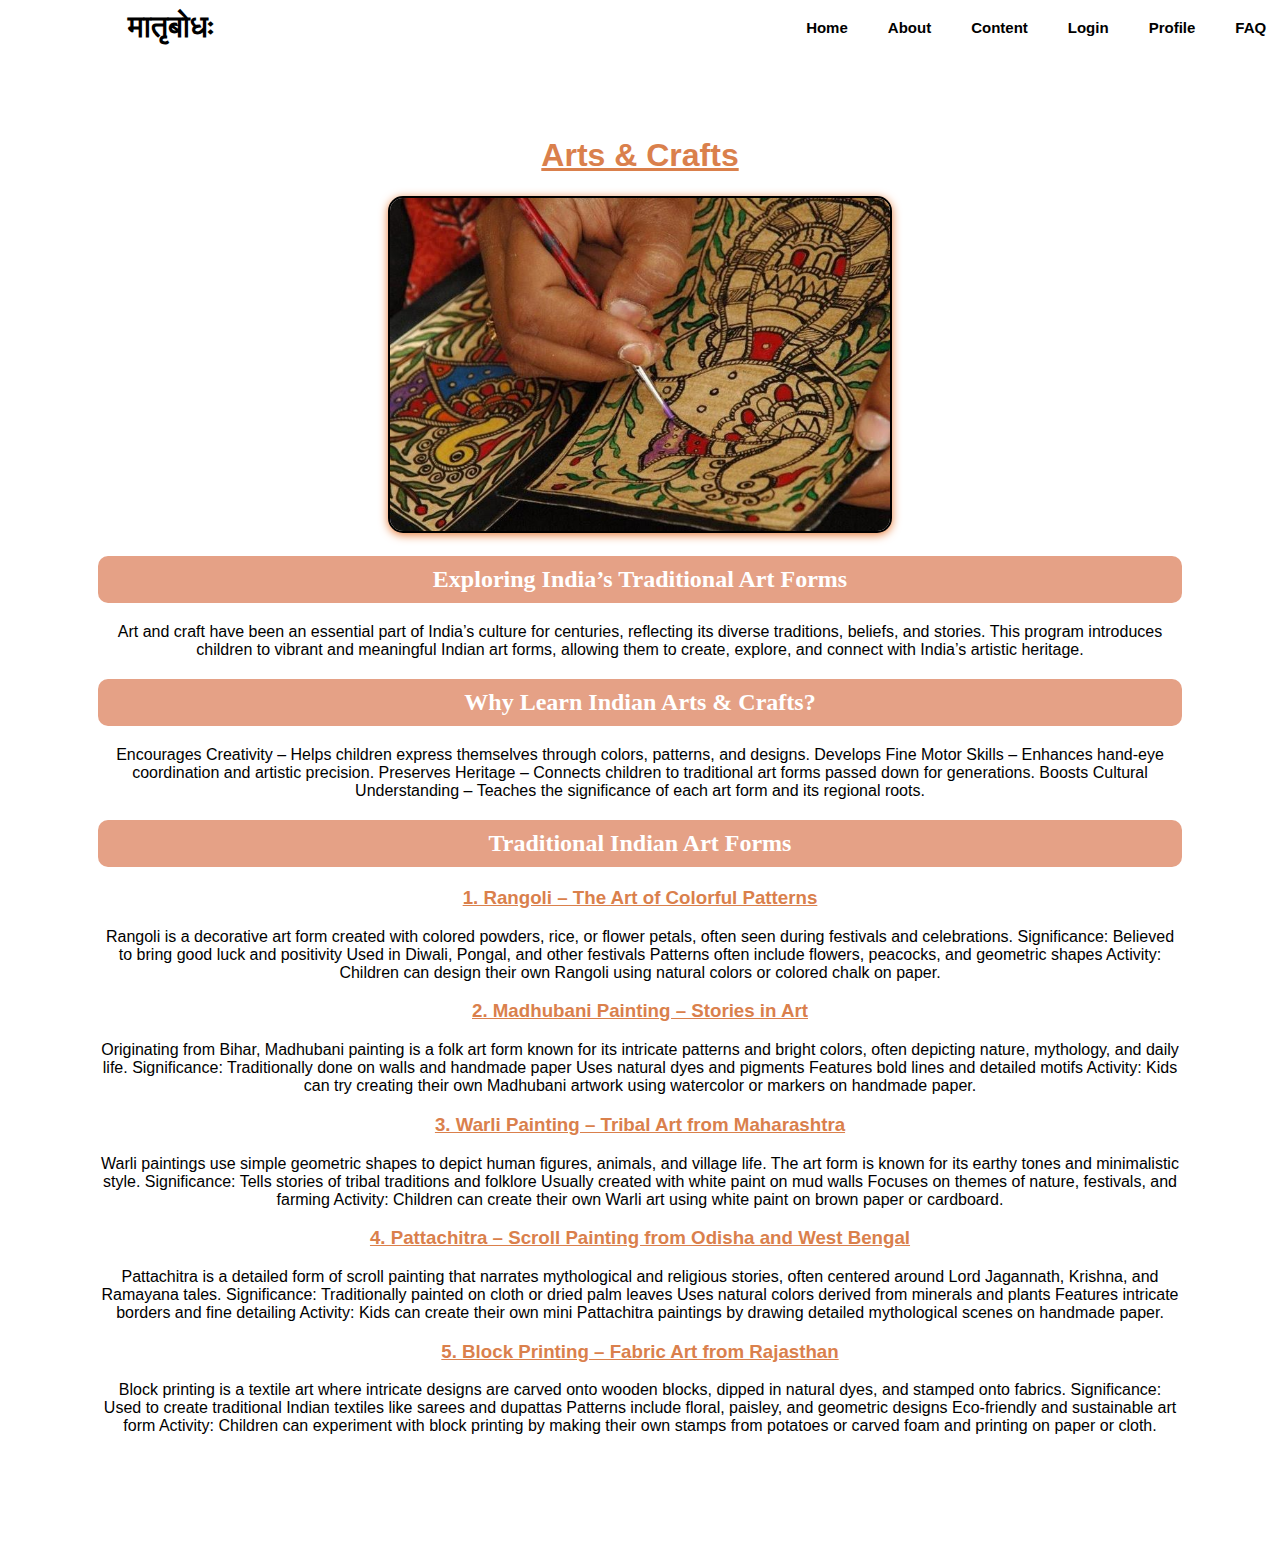
<file: pages/arts.html>
<!DOCTYPE html>
<html lang="en">
<head>
    <meta charset="UTF-8">
    <meta name="viewport" content="width=device-width, initial-scale=1.0">
    <title>Document</title>
    <link rel="stylesheet" href="beyond_num.css">
    <link rel="stylesheet" href="https://cdnjs.cloudflare.com/ajax/libs/font-awesome/6.0.0/css/all.min.css">
    <link
      rel="icon"
      href="DALL·E 2024-08-28 12.19.31 - A clean and moderately detailed logo for a Sanskrit education website. T.webp"
    />
    <style>
        /* Scroll to Top Button */
        #scrollToTopBtn {
            display: none;
            position: fixed;
            bottom: 132px;
            right: 30px;
            height: 55px;
            width: 55px;
            background-color: rgb(218, 128, 76);
            color: white;
            border: none;
            border-radius: 50%;
            padding: 10px;
            cursor: pointer;
            font-size: 15px;
        }
        #scrollToTopBtn:hover {
            background-color: rgb(218, 128, 76);
        }
    </style>

</head>
<body style="padding: 90px;">
    <nav class="appbar">
        <!-- Wrap the logo text in an anchor tag -->
        <a href="#hero" class="logo">मातृबोधः</a>
        <ul class="nav-links">
            <li><a href="../index.html">Home</a></li>
            <li><a href="about-page.html">About</a></li>
            <li class="dropdown">
                <a href="#">Content</a>
                <ul class="dropdown-content">
                    <li><a href="../countingpage.html">Counting</a></li>
                    <li><a href="#">Days</a></li>
                    <li><a href="../activities.html">Activities</a></li>
                    <li><a href="../feedback.html">Feedback</a></li>
                </ul>
            </li>
            <li id="loginlist" ><a href="../login.html">Login</a></li>
            <li id="profilelist"><a  href="../profile.html">Profile</a></li>
            <li><a href="../faq.html">FAQ</a></li>
            <li><a href="../contact.html" >Contact</a></li>
        </ul>
        <div class="toggle-menu">☰</div>
    </nav>
    <br>
    <div class="data">
        <H1 style="text-decoration: underline;">Arts & Crafts</H1>
        <img src="../images/arts.jpg" title="Cultural Significance of Colors in India and Ancient Times" alt="Cultural Significance of Colors in India and Ancient Times" width="500" border-radius="10px">
        <h2>Exploring India’s Traditional Art Forms</h2>    
        <p>Art and craft have been an essential part of India’s culture for centuries, reflecting its diverse traditions, beliefs, and stories. This program introduces children to vibrant and meaningful Indian art forms, allowing them to create, explore, and connect with India’s artistic heritage.

        </p>
            <h2 >Why Learn Indian Arts & Crafts?</h2>
            
            Encourages Creativity – Helps children express themselves through colors, patterns, and designs.
Develops Fine Motor Skills – Enhances hand-eye coordination and artistic precision.
Preserves Heritage – Connects children to traditional art forms passed down for generations.
Boosts Cultural Understanding – Teaches the significance of each art form and its regional roots.

            <h2>Traditional Indian Art Forms</h2>
            
            <h3>1. Rangoli – The Art of Colorful Patterns</h3>
            <p>Rangoli is a decorative art form created with colored powders, rice, or flower petals, often seen during festivals and celebrations.

                Significance:
                
                Believed to bring good luck and positivity
                Used in Diwali, Pongal, and other festivals
                Patterns often include flowers, peacocks, and geometric shapes
                Activity:
                Children can design their own Rangoli using natural colors or colored chalk on paper.</p>
            <h3>2. Madhubani Painting – Stories in Art</h3>
            <p>Originating from Bihar, Madhubani painting is a folk art form known for its intricate patterns and bright colors, often depicting nature, mythology, and daily life.

                Significance:
                
                Traditionally done on walls and handmade paper
                Uses natural dyes and pigments
                Features bold lines and detailed motifs
                Activity:
                Kids can try creating their own Madhubani artwork using watercolor or markers on handmade paper.
                
                </p>
            <h3>3. Warli Painting – Tribal Art from Maharashtra</h3>
            <p>Warli paintings use simple geometric shapes to depict human figures, animals, and village life. The art form is known for its earthy tones and minimalistic style.

                Significance:
                
                Tells stories of tribal traditions and folklore
                Usually created with white paint on mud walls
                Focuses on themes of nature, festivals, and farming
                Activity:
                Children can create their own Warli art using white paint on brown paper or cardboard.</p>
            <h3>4. Pattachitra – Scroll Painting from Odisha and West Bengal</h3>
            <p>Pattachitra is a detailed form of scroll painting that narrates mythological and religious stories, often centered around Lord Jagannath, Krishna, and Ramayana tales.

                Significance:
                
                Traditionally painted on cloth or dried palm leaves
                Uses natural colors derived from minerals and plants
                Features intricate borders and fine detailing
                Activity:
                Kids can create their own mini Pattachitra paintings by drawing detailed mythological scenes on handmade paper.</p>
            <h3>5. Block Printing – Fabric Art from Rajasthan</h3>
            <p>Block printing is a textile art where intricate designs are carved onto wooden blocks, dipped in natural dyes, and stamped onto fabrics.

                Significance:
                
                Used to create traditional Indian textiles like sarees and dupattas
                Patterns include floral, paisley, and geometric designs
                Eco-friendly and sustainable art form
                Activity:
                Children can experiment with block printing by making their own stamps from potatoes or carved foam and printing on paper or cloth.</p>
    </div>
</body>
</html>
</file>
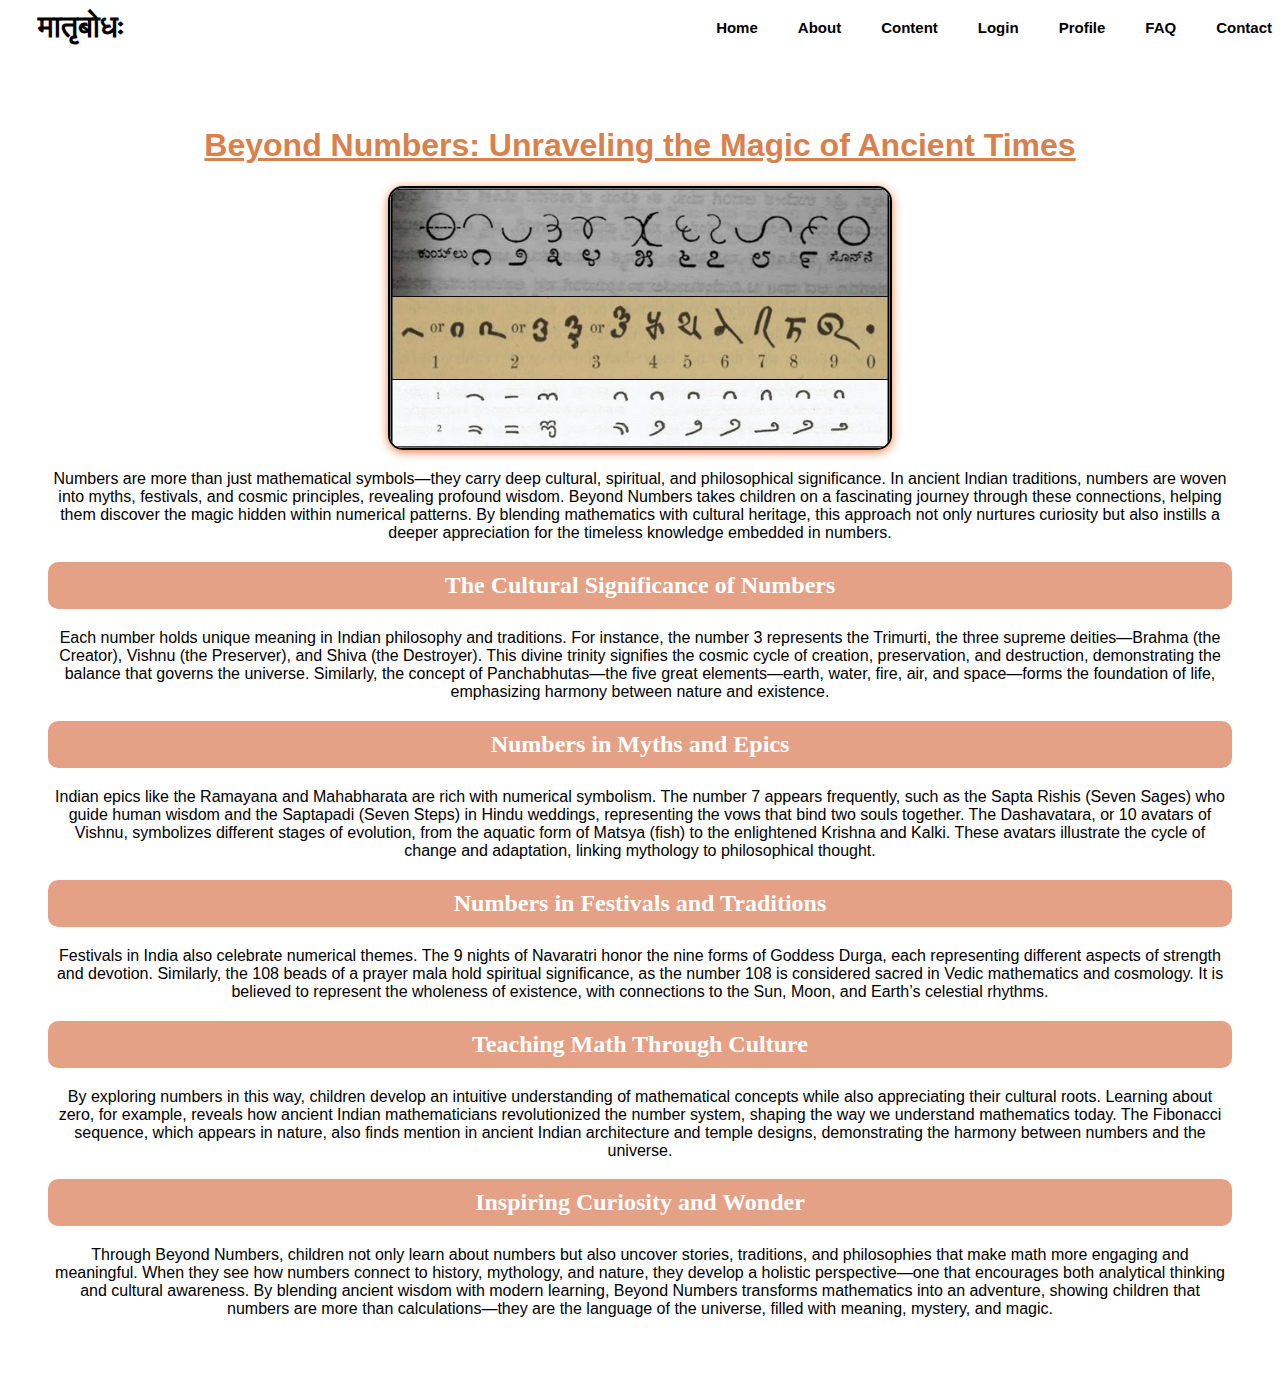
<file: pages/beyond_num.html>
<!DOCTYPE html>
<html lang="en">
<head>
    <meta charset="UTF-8">
    <meta name="viewport" content="width=device-width, initial-scale=1.0">
    <title>Document</title>
    <link rel="stylesheet" href="beyond_num.css">
    <link rel="stylesheet" href="https://cdnjs.cloudflare.com/ajax/libs/font-awesome/6.0.0/css/all.min.css">
    <link
      rel="icon"
      href="DALL·E 2024-08-28 12.19.31 - A clean and moderately detailed logo for a Sanskrit education website. T.webp"
    />
    <style>
        /* Scroll to Top Button */
        #scrollToTopBtn {
            display: none;
            position: fixed;
            bottom: 132px;
            right: 30px;
            height: 55px;
            width: 55px;
            background-color: rgb(218, 128, 76);
            color: white;
            border: none;
            border-radius: 50%;
            padding: 10px;
            cursor: pointer;
            font-size: 15px;
        }
        #scrollToTopBtn:hover {
            background-color: rgb(218, 128, 76);
        }
    </style>

</head>
<body>
    <nav class="appbar">
        <!-- Wrap the logo text in an anchor tag -->
        <a href="#hero" class="logo">मातृबोधः</a>
        <ul class="nav-links">
            <li><a href="../index.html">Home</a></li>
            <li><a href="about-page.html">About</a></li>
            <li class="dropdown">
                <a href="#">Content</a>
                <ul class="dropdown-content">
                    <li><a href="../countingpage.html">Counting</a></li>
                    <li><a href="#">Days</a></li>
                    <li><a href="../activities.html">Activities</a></li>
                    <li><a href="../feedback.html">Feedback</a></li>
                </ul>
            </li>
            <li id="loginlist" ><a href="../login.html">Login</a></li>
            <li id="profilelist"><a  href="../profile.html">Profile</a></li>
            <li><a href="../faq.html">FAQ</a></li>
            <li><a href="../contact.html" >Contact</a></li>
        </ul>
        <div class="toggle-menu">☰</div>
    </nav>
    <br>
    <div class="data1">
        <H1 style="text-decoration: underline;">Beyond Numbers: Unraveling the Magic of Ancient Times</H1>
        <img src="../images/numerals-cover.jpg" title="Beyond Numbers" alt="Beyond Numbers" width="500" border-radius="10px">
        <p>Numbers are more than just mathematical symbols—they carry deep cultural, spiritual, and philosophical significance. In ancient Indian traditions, numbers are woven into myths, festivals, and cosmic principles, revealing profound wisdom. Beyond Numbers takes children on a fascinating journey through these connections, helping them discover the magic hidden within numerical patterns. By blending mathematics with cultural heritage, this approach not only nurtures curiosity but also instills a deeper appreciation for the timeless knowledge embedded in numbers.

            <h2>The Cultural Significance of Numbers</h2>

            Each number holds unique meaning in Indian philosophy and traditions. For instance, the number 3 represents the Trimurti, the three supreme deities—Brahma (the Creator), Vishnu (the Preserver), and Shiva (the Destroyer). This divine trinity signifies the cosmic cycle of creation, preservation, and destruction, demonstrating the balance that governs the universe. Similarly, the concept of Panchabhutas—the five great elements—earth, water, fire, air, and space—forms the foundation of life, emphasizing harmony between nature and existence.


            <h2>Numbers in Myths and Epics</h2>

            Indian epics like the Ramayana and Mahabharata are rich with numerical symbolism. The number 7 appears frequently, such as the Sapta Rishis (Seven Sages) who guide human wisdom and the Saptapadi (Seven Steps) in Hindu weddings, representing the vows that bind two souls together. The Dashavatara, or 10 avatars of Vishnu, symbolizes different stages of evolution, from the aquatic form of Matsya (fish) to the enlightened Krishna and Kalki. These avatars illustrate the cycle of change and adaptation, linking mythology to philosophical thought.


            <h2>Numbers in Festivals and Traditions</h2>

            Festivals in India also celebrate numerical themes. The 9 nights of Navaratri honor the nine forms of Goddess Durga, each representing different aspects of strength and devotion. Similarly, the 108 beads of a prayer mala hold spiritual significance, as the number 108 is considered sacred in Vedic mathematics and cosmology. It is believed to represent the wholeness of existence, with connections to the Sun, Moon, and Earth’s celestial rhythms.


            <h2>Teaching Math Through Culture</h2>

            By exploring numbers in this way, children develop an intuitive understanding of mathematical concepts while also appreciating their cultural roots. Learning about zero, for example, reveals how ancient Indian mathematicians revolutionized the number system, shaping the way we understand mathematics today. The Fibonacci sequence, which appears in nature, also finds mention in ancient Indian architecture and temple designs, demonstrating the harmony between numbers and the universe.


            <h2>Inspiring Curiosity and Wonder</h2>

            Through Beyond Numbers, children not only learn about numbers but also uncover stories, traditions, and philosophies that make math more engaging and meaningful. When they see how numbers connect to history, mythology, and nature, they develop a holistic perspective—one that encourages both analytical thinking and cultural awareness.

            By blending ancient wisdom with modern learning, Beyond Numbers transforms mathematics into an adventure, showing children that numbers are more than calculations—they are the language of the universe, filled with meaning, mystery, and magic.</p>
    </div>
</body>
</html>
</file>
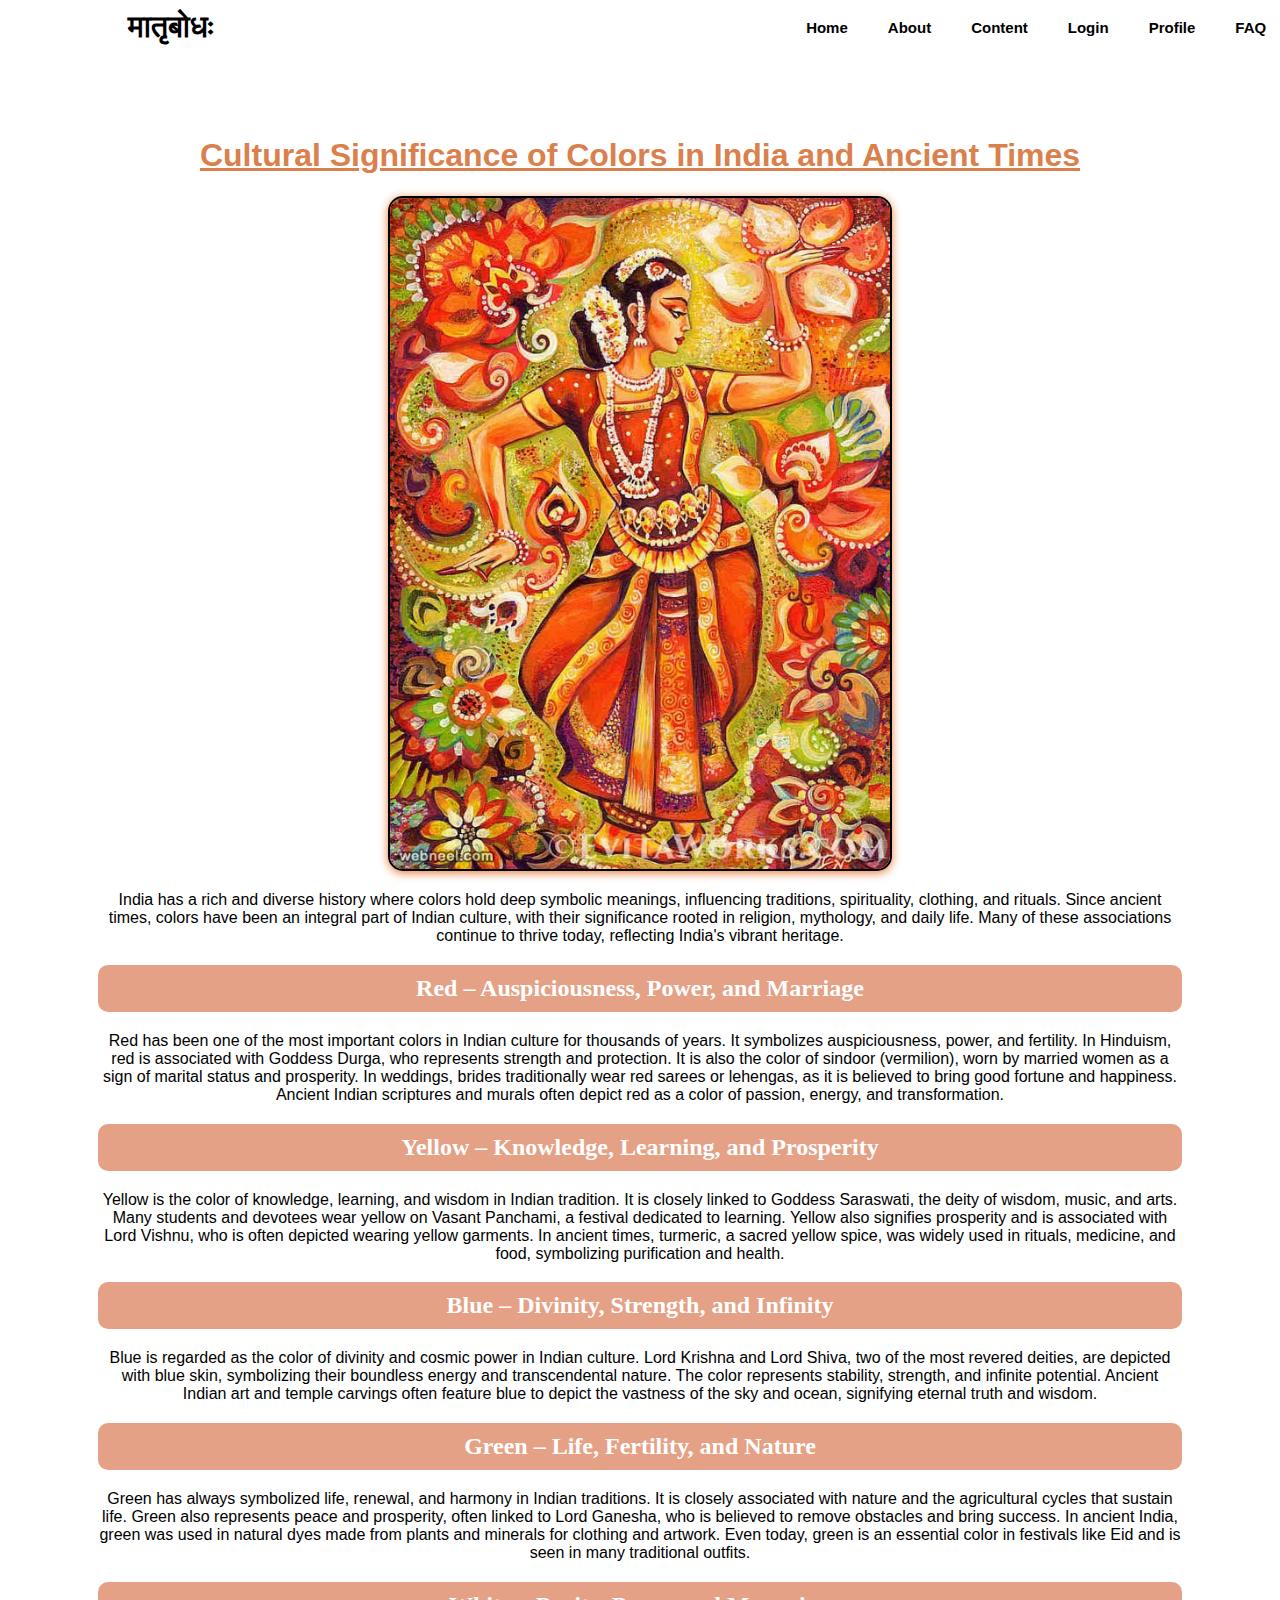
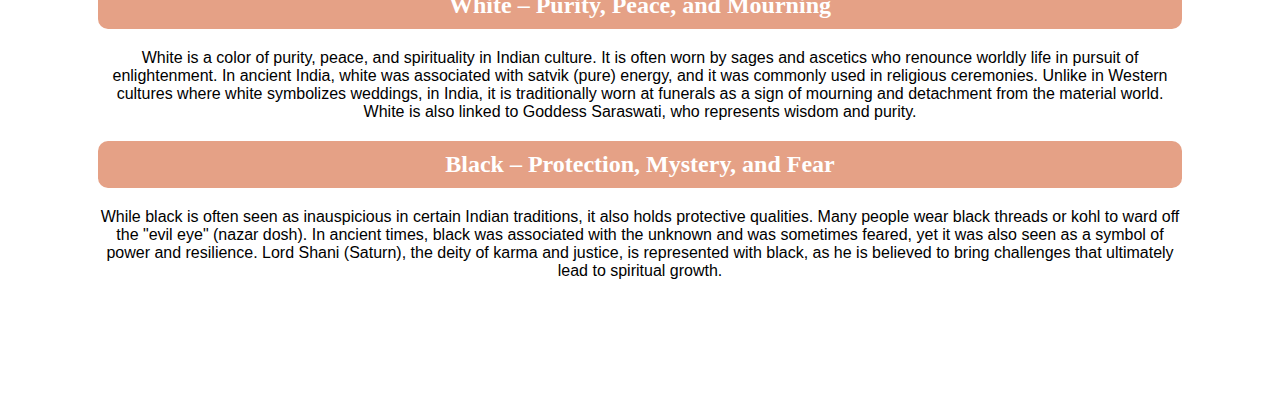
<file: pages/cultural_colors.html>
<!DOCTYPE html>
<html lang="en">
<head>
    <meta charset="UTF-8">
    <meta name="viewport" content="width=device-width, initial-scale=1.0">
    <title>Document</title>
    <link rel="stylesheet" href="beyond_num.css">
    <link rel="stylesheet" href="https://cdnjs.cloudflare.com/ajax/libs/font-awesome/6.0.0/css/all.min.css">
    <link
      rel="icon"
      href="DALL·E 2024-08-28 12.19.31 - A clean and moderately detailed logo for a Sanskrit education website. T.webp"
    />
    <style>
        /* Scroll to Top Button */
        #scrollToTopBtn {
            display: none;
            position: fixed;
            bottom: 132px;
            right: 30px;
            height: 55px;
            width: 55px;
            background-color: rgb(218, 128, 76);
            color: white;
            border: none;
            border-radius: 50%;
            padding: 10px;
            cursor: pointer;
            font-size: 15px;
        }
        #scrollToTopBtn:hover {
            background-color: rgb(218, 128, 76);
        }
    </style>

</head>
<body style="padding: 90px;">
    <nav class="appbar">
        <!-- Wrap the logo text in an anchor tag -->
        <a href="#hero" class="logo">मातृबोधः</a>
        <ul class="nav-links">
            <li><a href="../index.html">Home</a></li>
            <li><a href="about-page.html">About</a></li>
            <li class="dropdown">
                <a href="#">Content</a>
                <ul class="dropdown-content">
                    <li><a href="../countingpage.html">Counting</a></li>
                    <li><a href="#">Days</a></li>
                    <li><a href="../activities.html">Activities</a></li>
                    <li><a href="../feedback.html">Feedback</a></li>
                </ul>
            </li>
            <li id="loginlist" ><a href="../login.html">Login</a></li>
            <li id="profilelist"><a  href="../profile.html">Profile</a></li>
            <li><a href="../faq.html">FAQ</a></li>
            <li><a href="../contact.html" >Contact</a></li>
        </ul>
        <div class="toggle-menu">☰</div>
    </nav>
    <br>
    <div class="data">
        <H1 style="text-decoration: underline;">Cultural Significance of Colors in India and Ancient Times</H1>
        <img src="../images/16-indian-painting-dancer-bharatanatyam-evitaworks.jpg" title="Cultural Significance of Colors in India and Ancient Times" alt="Cultural Significance of Colors in India and Ancient Times" width="500" border-radius="10px">
            <p>India has a rich and diverse history where colors hold deep symbolic meanings, influencing traditions, spirituality, clothing, and rituals. Since ancient times, colors have been an integral part of Indian culture, with their significance rooted in religion, mythology, and daily life. Many of these associations continue to thrive today, reflecting India's vibrant heritage.</p>
            <h2 >Red – Auspiciousness, Power, and Marriage</h2>
            
            Red has been one of the most important colors in Indian culture for thousands of years. It symbolizes auspiciousness, power, and fertility. In Hinduism, red is associated with Goddess Durga, who represents strength and protection. It is also the color of sindoor (vermilion), worn by married women as a sign of marital status and prosperity. In weddings, brides traditionally wear red sarees or lehengas, as it is believed to bring good fortune and happiness. Ancient Indian scriptures and murals often depict red as a color of passion, energy, and transformation.            
            
            <h2 >Yellow – Knowledge, Learning, and Prosperity</h2>
            
            Yellow is the color of knowledge, learning, and wisdom in Indian tradition. It is closely linked to Goddess Saraswati, the deity of wisdom, music, and arts. Many students and devotees wear yellow on Vasant Panchami, a festival dedicated to learning. Yellow also signifies prosperity and is associated with Lord Vishnu, who is often depicted wearing yellow garments. In ancient times, turmeric, a sacred yellow spice, was widely used in rituals, medicine, and food, symbolizing purification and health.
            
            
            <h2 >Blue – Divinity, Strength, and Infinity</h2>
            
            Blue is regarded as the color of divinity and cosmic power in Indian culture. Lord Krishna and Lord Shiva, two of the most revered deities, are depicted with blue skin, symbolizing their boundless energy and transcendental nature. The color represents stability, strength, and infinite potential. Ancient Indian art and temple carvings often feature blue to depict the vastness of the sky and ocean, signifying eternal truth and wisdom.
            
            
            <h2>Green – Life, Fertility, and Nature</h2>
            
            Green has always symbolized life, renewal, and harmony in Indian traditions. It is closely associated with nature and the agricultural cycles that sustain life. Green also represents peace and prosperity, often linked to Lord Ganesha, who is believed to remove obstacles and bring success. In ancient India, green was used in natural dyes made from plants and minerals for clothing and artwork. Even today, green is an essential color in festivals like Eid and is seen in many traditional outfits.            
            
            <h2 >White – Purity, Peace, and Mourning</h2>
            
            White is a color of purity, peace, and spirituality in Indian culture. It is often worn by sages and ascetics who renounce worldly life in pursuit of enlightenment. In ancient India, white was associated with satvik (pure) energy, and it was commonly used in religious ceremonies. Unlike in Western cultures where white symbolizes weddings, in India, it is traditionally worn at funerals as a sign of mourning and detachment from the material world. White is also linked to Goddess Saraswati, who represents wisdom and purity.
            
            <h2>Black – Protection, Mystery, and Fear</h2>
            While black is often seen as inauspicious in certain Indian traditions, it also holds protective qualities. Many people wear black threads or kohl to ward off the "evil eye" (nazar dosh). In ancient times, black was associated with the unknown and was sometimes feared, yet it was also seen as a symbol of power and resilience. Lord Shani (Saturn), the deity of karma and justice, is represented with black, as he is believed to bring challenges that ultimately lead to spiritual growth.</p>
    </div>
</body>
</html>
</file>
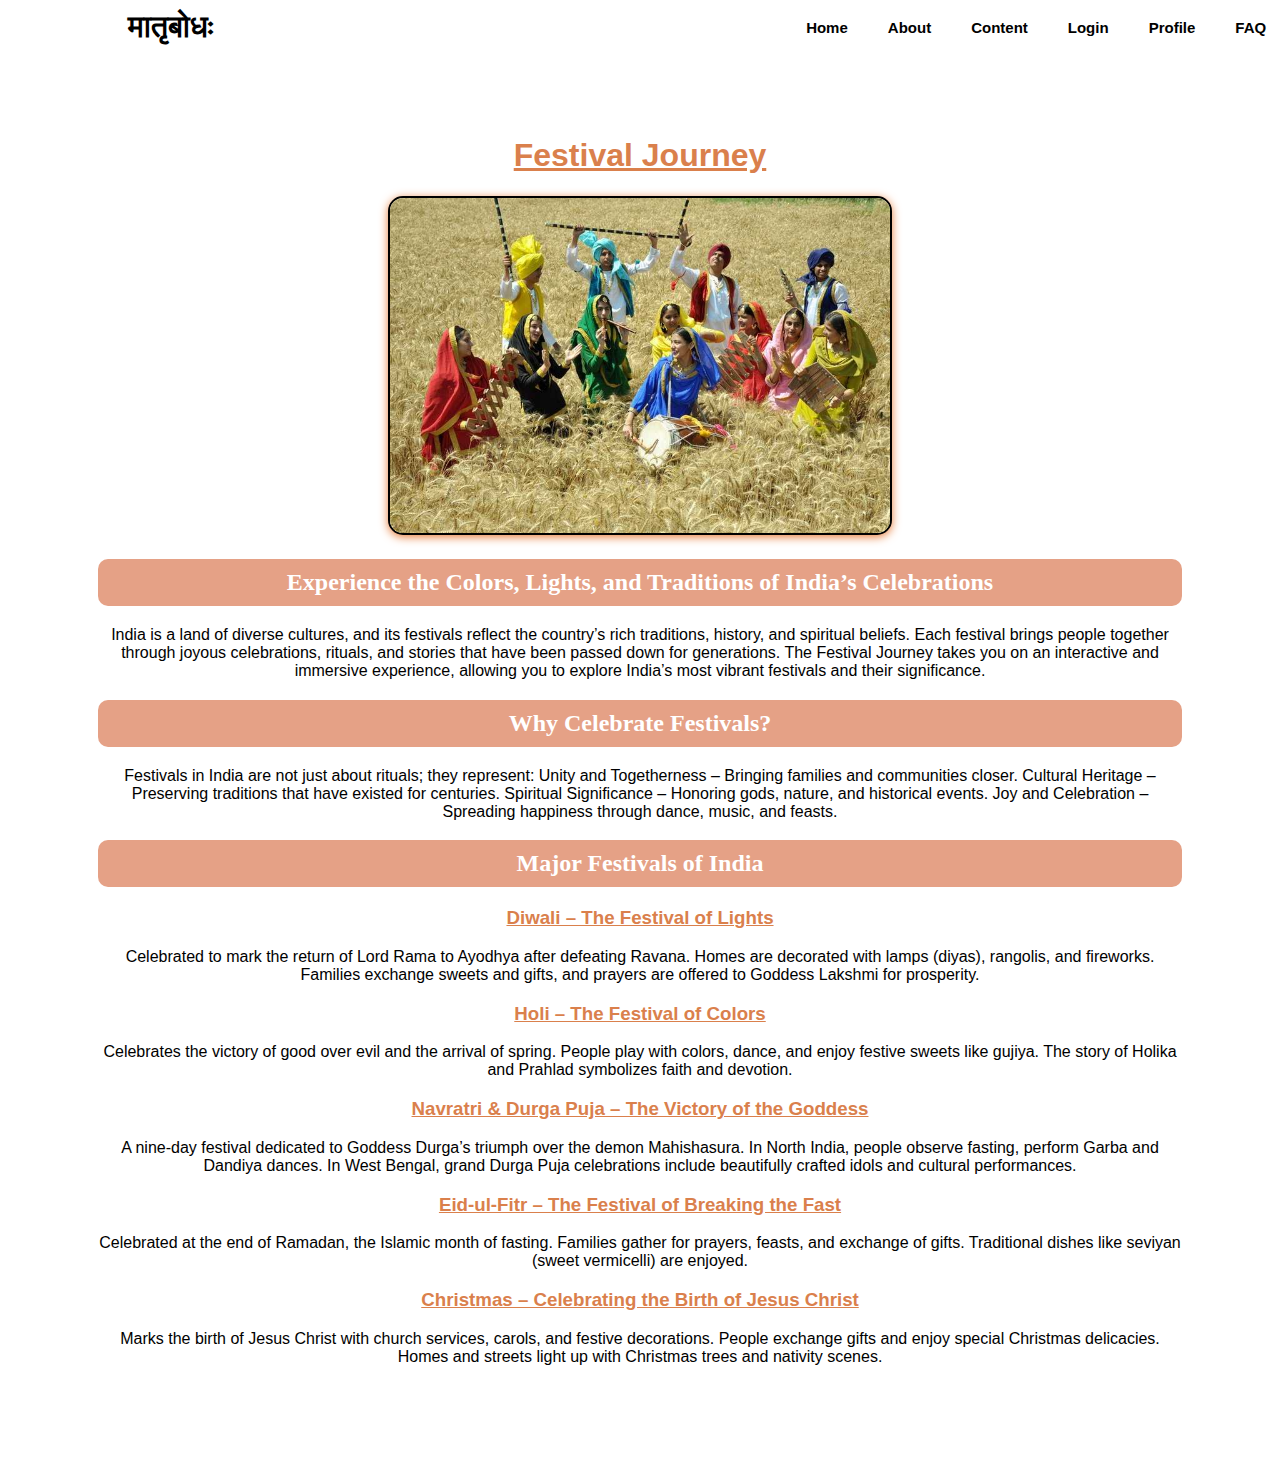
<file: pages/festival.html>
<!DOCTYPE html>
<html lang="en">
<head>
    <meta charset="UTF-8">
    <meta name="viewport" content="width=device-width, initial-scale=1.0">
    <title>Document</title>
    <link rel="stylesheet" href="beyond_num.css">
    <link rel="stylesheet" href="https://cdnjs.cloudflare.com/ajax/libs/font-awesome/6.0.0/css/all.min.css">
    <link
      rel="icon"
      href="DALL·E 2024-08-28 12.19.31 - A clean and moderately detailed logo for a Sanskrit education website. T.webp"
    />
    <style>
        /* Scroll to Top Button */
        #scrollToTopBtn {
            display: none;
            position: fixed;
            bottom: 132px;
            right: 30px;
            height: 55px;
            width: 55px;
            background-color: rgb(218, 128, 76);
            color: white;
            border: none;
            border-radius: 50%;
            padding: 10px;
            cursor: pointer;
            font-size: 15px;
        }
        #scrollToTopBtn:hover {
            background-color: rgb(218, 128, 76);
        }
    </style>

</head>
<body style="padding: 90px;">
    <nav class="appbar">
        <!-- Wrap the logo text in an anchor tag -->
        <a href="#hero" class="logo">मातृबोधः</a>
        <ul class="nav-links">
            <li><a href="../index.html">Home</a></li>
            <li><a href="about-page.html">About</a></li>
            <li class="dropdown">
                <a href="#">Content</a>
                <ul class="dropdown-content">
                    <li><a href="../countingpage.html">Counting</a></li>
                    <li><a href="#">Days</a></li>
                    <li><a href="../activities.html">Activities</a></li>
                    <li><a href="../feedback.html">Feedback</a></li>
                </ul>
            </li>
            <li id="loginlist" ><a href="../login.html">Login</a></li>
            <li id="profilelist"><a  href="../profile.html">Profile</a></li>
            <li><a href="../faq.html">FAQ</a></li>
            <li><a href="../contact.html" >Contact</a></li>
        </ul>
        <div class="toggle-menu">☰</div>
    </nav>
    <br>
    <div class="data">
        <H1 style="text-decoration: underline;">Festival Journey</H1>
        <img src="../images/festivals.jpg" title="Heritage Map" alt="Heritage Map" width="500" border-radius="10px">
            <h2>Experience the Colors, Lights, and Traditions of India’s Celebrations</h2>
            <p>India is a land of diverse cultures, and its festivals reflect the country’s rich traditions, history, and spiritual beliefs. Each festival brings people together through joyous celebrations, rituals, and stories that have been passed down for generations. The Festival Journey takes you on an interactive and immersive experience, allowing you to explore India’s most vibrant festivals and their significance.

            </p>
            <h2 >Why Celebrate Festivals?</h2>
            
            Festivals in India are not just about rituals; they represent:

            Unity and Togetherness – Bringing families and communities closer.
            Cultural Heritage – Preserving traditions that have existed for centuries.
            Spiritual Significance – Honoring gods, nature, and historical events.
            Joy and Celebration – Spreading happiness through dance, music, and feasts.
            <h2 >Major Festivals of India</h2>
            <h3>Diwali – The Festival of Lights</h3>
            Celebrated to mark the return of Lord Rama to Ayodhya after defeating Ravana.
Homes are decorated with lamps (diyas), rangolis, and fireworks.
Families exchange sweets and gifts, and prayers are offered to Goddess Lakshmi for prosperity.
            
            
            <h3>Holi – The Festival of Colors</h3>
            
            Celebrates the victory of good over evil and the arrival of spring.
People play with colors, dance, and enjoy festive sweets like gujiya.
The story of Holika and Prahlad symbolizes faith and devotion.
            <h3>Navratri & Durga Puja – The Victory of the Goddess</h3>
                        
            A nine-day festival dedicated to Goddess Durga’s triumph over the demon Mahishasura.
In North India, people observe fasting, perform Garba and Dandiya dances.
In West Bengal, grand Durga Puja celebrations include beautifully crafted idols and cultural performances.
            <h3>Eid-ul-Fitr – The Festival of Breaking the Fast</h3>
            Celebrated at the end of Ramadan, the Islamic month of fasting.
Families gather for prayers, feasts, and exchange of gifts.
Traditional dishes like seviyan (sweet vermicelli) are enjoyed.
            <h3>Christmas – Celebrating the Birth of Jesus Christ</h3>
                        
                    Marks the birth of Jesus Christ with church services, carols, and festive decorations.
        People exchange gifts and enjoy special Christmas delicacies.
        Homes and streets light up with Christmas trees and nativity scenes.
                    </p>
    </div>
</body>
</html>
</file>
<file: pages/beyond_num.css>
*{
    text-align: center;
    background-color: #ffffff;
    font-family: 'poppins', sans-serif;
    color:rgb(218, 128, 76);;
}
nav{
    position: fixed;
    width: 100%;
    background-color: white;
    top: 0;
    /* box-shadow: 0px 0px 1px black; */
    display: flex;
    flex-direction: row;
    justify-content: space-between;
    gap: 5px;
    margin-bottom: 10px;
    padding: 10px 30px;
    align-items: center;

}
nav a{
    text-decoration: none;
    color:black;
}
.logo {
    font-size: 30px;
    font-weight: bold;
    color: black;
    flex: 1;
    text-align: left;
    text-decoration: none;
    cursor: pointer;
    transition: color 0.3s ease;
  }
  
  .logo:hover {
    color: rgb(106, 97, 97);
  }
  
  .nav-links {
    list-style: none;
    display: flex;
    align-items: center;
    margin: 0;
    padding: 0;
    flex: 1;
    justify-content: flex-end;
    margin-right: 7px;
    font-size: 15px;
  }
  
  .nav-links li {
    margin: 0 20px;
    position: relative;
  }
  
  .nav-links a {
    text-decoration: none;
    color: black;
    font-weight: bolder;
    position: relative;
    transition: color 0.3s ease;
  }
  
  .nav-links a::after {
    content: "";
    position: absolute;
    left: 0;
    bottom: -3px;
    width: 0;
    height: 2px;
    background-color: #e5a186;
    transition: width 0.3s ease;
  }
  
  .nav-links a:hover {
    color: #e5a186;
  }
  
  .nav-links a:hover::after {
    width: 100%;
  }
  
  .nav-links .dropdown {
    position: relative;
  }
  
  .nav-links .dropdown-content {
    display: none;
    position: absolute;
    background-color: white;
    min-width: 160px;
    box-shadow: 0px 8px 16px rgba(0, 0, 0, 0.1);
    z-index: 1;
    list-style: none;
    padding: 0;
  }
  
  .nav-links .dropdown-content a {
    color: black;
    padding: 12px 16px;
    text-decoration: none;
    display: block;
  }
  
  .nav-links .dropdown:hover .dropdown-content {
    display: block;
  }
  
  .nav-links .dropdown-content a:hover {
    background-color: #f1f1f1;
  }
  
  .menu-toggle {
    display: none;
}
.data1{
    margin-top: 40px;
    padding: 40px;
    color: black;
}
.data{
    margin-top: 20px;
    color: black;
}
.data p,.data1 p{
  animation: fade-in 6s ease;
  color: black;
}
h2{
    text-decoration: wavy;
    /* text-decoration: underline; */
    font-family: Georgia, 'Times New Roman', Times, serif;
    background-color: #e5a186;
    color: white;
    padding-top: 10px;
    padding-bottom: 10px;
    padding-right: 2px;
    padding-left: 2px;
    border-radius: 10px;
    animation: fade-in 2s ease;
}
.data1 h2{
  background-color: #e5a186;
  color: white;
  padding-right: 2px;
  padding-left: 2px;

}
img{
    border: 2px solid black;
    border-radius: 15px;
    box-shadow: 0px 2px 10px rgb(231, 125, 59);
}

@keyframes fade-in{
    from{
        opacity: 0;
        transform: translateY(20px);
    }
    to{
        opacity: 1;
        transform: translateY(0);
    }
}
.data h3{
  text-decoration: underline;
}
</file>
